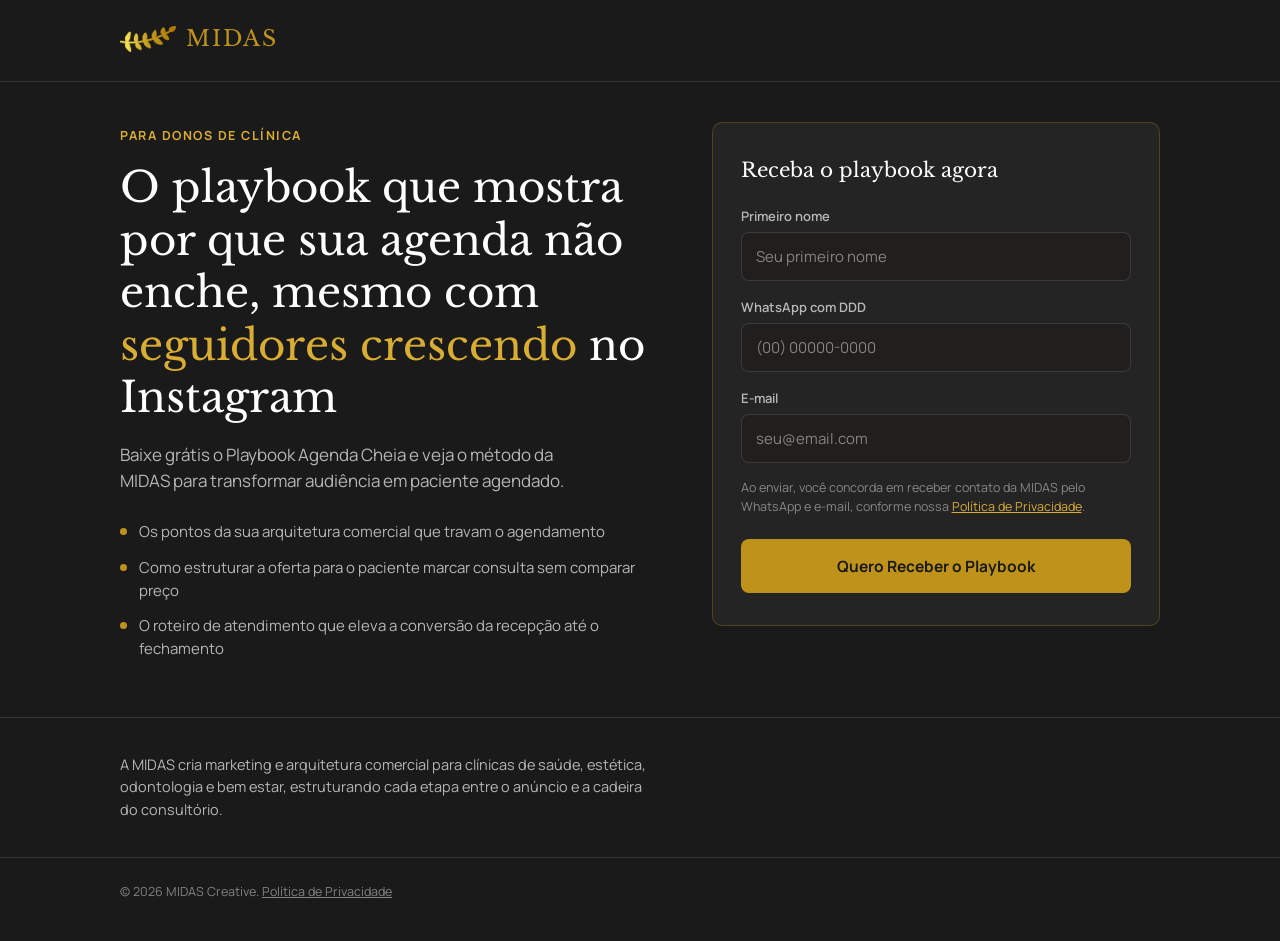
<file: index.html>
<!DOCTYPE html>
<html lang="pt-BR">
<head>
<meta charset="UTF-8">
<meta name="viewport" content="width=device-width, initial-scale=1.0">
<title>Playbook Agenda Cheia · MIDAS Creative</title>
<meta name="description" content="Baixe grátis o playbook da MIDAS e descubra por que sua clínica não enche a agenda, mesmo com seguidores crescendo no Instagram.">
<meta name="robots" content="noindex">

<link rel="preconnect" href="https://fonts.googleapis.com">
<link rel="preconnect" href="https://fonts.gstatic.com" crossorigin>
<link href="https://fonts.googleapis.com/css2?family=Libre+Baskerville:ital@0;1&family=Manrope:wght@400;500;600;700;800&display=swap" rel="stylesheet">

<link rel="stylesheet" href="styles.css">
</head>
<body>

<header class="site-header">
  <div class="container">
    <span class="logo">
      <picture>
        <source srcset="logo-midas.webp" type="image/webp">
        <img src="logo-midas.png" alt="MIDAS" class="logo-mark" width="513" height="240">
      </picture>
      <span class="wordmark">MIDA<span>S</span></span>
    </span>
  </div>
</header>

<main>
  <section class="hero">
    <div class="container hero-grid">

      <div class="hero-text">
        <span class="eyebrow">Para donos de clínica</span>
        <h1>O playbook que mostra por que sua agenda não enche, mesmo com <em>seguidores crescendo</em> no Instagram</h1>
        <p class="subheadline">Baixe grátis o Playbook Agenda Cheia e veja o método da MIDAS para transformar audiência em paciente agendado.</p>

        <ul class="bullets">
          <li>Os pontos da sua arquitetura comercial que travam o agendamento</li>
          <li>Como estruturar a oferta para o paciente marcar consulta sem comparar preço</li>
          <li>O roteiro de atendimento que eleva a conversão da recepção até o fechamento</li>
        </ul>
      </div>

      <div class="form-wrap">
        <div class="form-card">
          <h2>Receba o playbook agora</h2>

          <form id="leadForm" novalidate>

            <div class="field">
              <label for="nome">Primeiro nome</label>
              <input type="text" id="nome" name="nome" placeholder="Seu primeiro nome" autocomplete="given-name" required>
              <span class="field-error">Digite seu primeiro nome.</span>
            </div>

            <div class="field">
              <label for="whatsapp">WhatsApp com DDD</label>
              <input type="tel" id="whatsapp" name="whatsapp" placeholder="(00) 00000-0000" inputmode="numeric" autocomplete="tel" required>
              <span class="field-error">Digite um WhatsApp válido com DDD.</span>
            </div>

            <div class="field">
              <label for="email">E-mail</label>
              <input type="email" id="email" name="email" placeholder="seu@email.com" autocomplete="email" required>
              <span class="field-error">Digite um e-mail válido.</span>
            </div>

            <p class="form-note">Ao enviar, você concorda em receber contato da MIDAS pelo WhatsApp e e-mail, conforme nossa <a href="politica-de-privacidade.html" target="_blank" rel="noopener">Política de Privacidade</a>.</p>

            <input type="hidden" name="utm_source" id="utm_source">
            <input type="hidden" name="utm_medium" id="utm_medium">
            <input type="hidden" name="utm_campaign" id="utm_campaign">
            <input type="hidden" name="utm_content" id="utm_content">
            <input type="hidden" name="utm_term" id="utm_term">
            <input type="hidden" name="fbclid" id="fbclid">
            <input type="hidden" name="gclid" id="gclid">
            <input type="hidden" name="qualificado" id="qualificado">

            <button type="submit" class="btn-primary" id="submitBtn">Quero Receber o Playbook</button>

            <div class="form-feedback error" id="formFeedback"></div>
          </form>
        </div>
      </div>

    </div>
  </section>

  <section class="authority">
    <div class="container">
      <p>A MIDAS cria marketing e arquitetura comercial para clínicas de saúde, estética, odontologia e bem estar, estruturando cada etapa entre o anúncio e a cadeira do consultório.</p>
    </div>
  </section>
</main>

<footer class="site-footer">
  <div class="container">
    <p>© 2026 MIDAS Creative. <a href="politica-de-privacidade.html">Política de Privacidade</a></p>
  </div>
</footer>

<script src="script.js"></script>
</body>
</html>
</file>
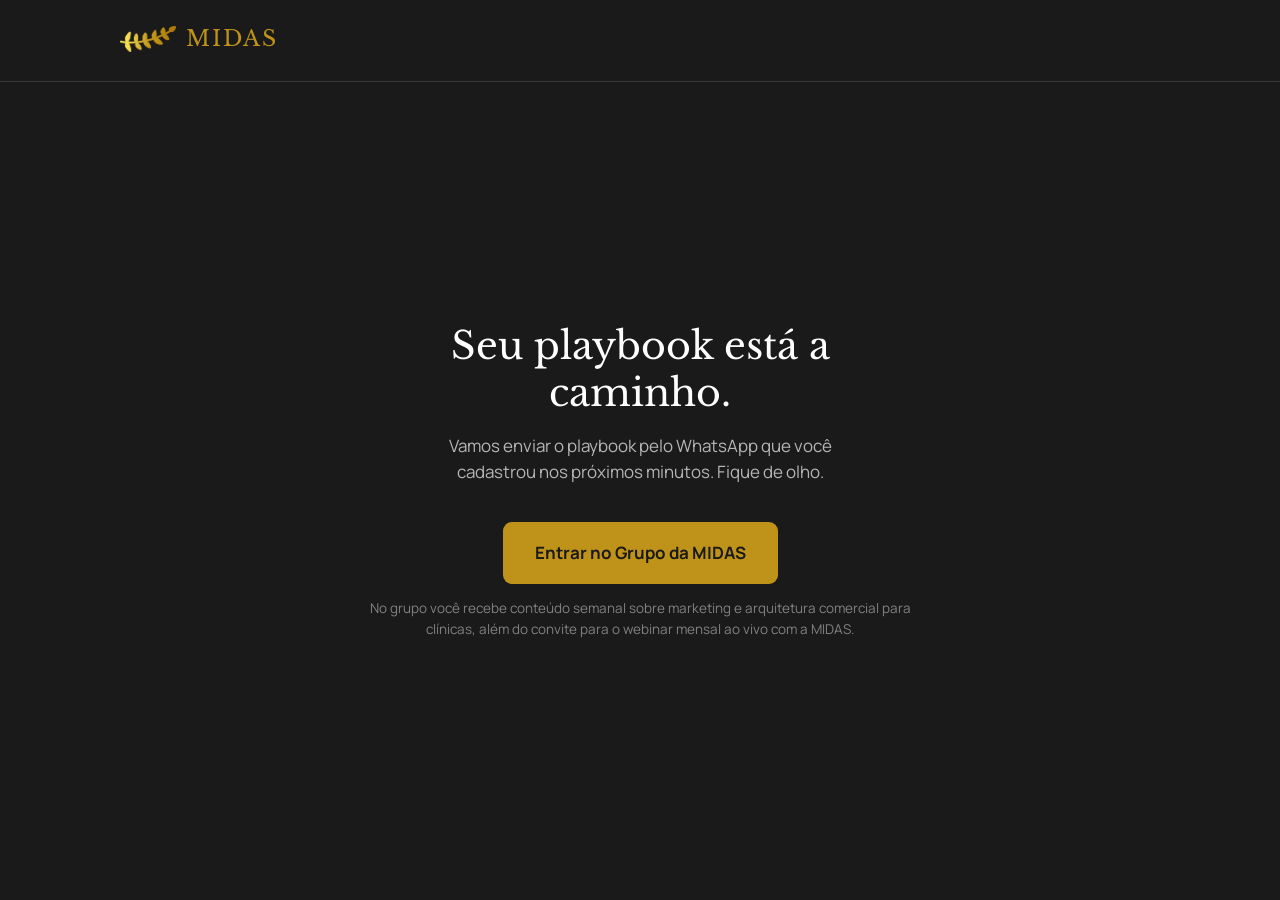
<file: obrigado.html>
<!DOCTYPE html>
<html lang="pt-BR">
<head>
<meta charset="UTF-8">
<meta name="viewport" content="width=device-width, initial-scale=1.0">
<title>Obrigado · MIDAS Creative</title>
<meta name="robots" content="noindex">

<link rel="preconnect" href="https://fonts.googleapis.com">
<link rel="preconnect" href="https://fonts.gstatic.com" crossorigin>
<link href="https://fonts.googleapis.com/css2?family=Libre+Baskerville:ital@0;1&family=Manrope:wght@400;500;600;700;800&display=swap" rel="stylesheet">

<link rel="stylesheet" href="styles.css">
</head>
<body>

<header class="site-header">
  <div class="container">
    <span class="logo">
      <picture>
        <source srcset="logo-midas.webp" type="image/webp">
        <img src="logo-midas.png" alt="MIDAS" class="logo-mark" width="513" height="240">
      </picture>
      <span class="wordmark">MIDA<span>S</span></span>
    </span>
  </div>
</header>

<main class="thanks-main">
  <div class="container">
    <div class="thanks-content">

      <h1 id="thanksTitle">Seu playbook está a caminho.</h1>
      <p class="subheadline" id="thanksTitle-sub">Vamos enviar o playbook pelo WhatsApp que você cadastrou nos próximos minutos. Fique de olho.</p>

      <div class="cta-block">
        <a href="#" id="whatsappGroupLink" class="btn-cta" target="_blank" rel="noopener">Entrar no Grupo da MIDAS</a>
        <p class="cta-caption">No grupo você recebe conteúdo semanal sobre marketing e arquitetura comercial para clínicas, além do convite para o webinar mensal ao vivo com a MIDAS.</p>
      </div>

      <div class="qualified-block" id="qualifiedBlock" hidden>
        <h2>Pelo perfil da sua clínica, você pode falar direto com o Pedro.</h2>
        <p>Seu porte indica que vale uma conversa sobre como aplicar o playbook na prática dentro da sua clínica.</p>
        <a href="#" id="commercialLink" class="btn-secondary" target="_blank" rel="noopener">Agendar Conversa com o Pedro</a>
      </div>

    </div>
  </div>
</main>

<script src="script.js"></script>
</body>
</html>
</file>
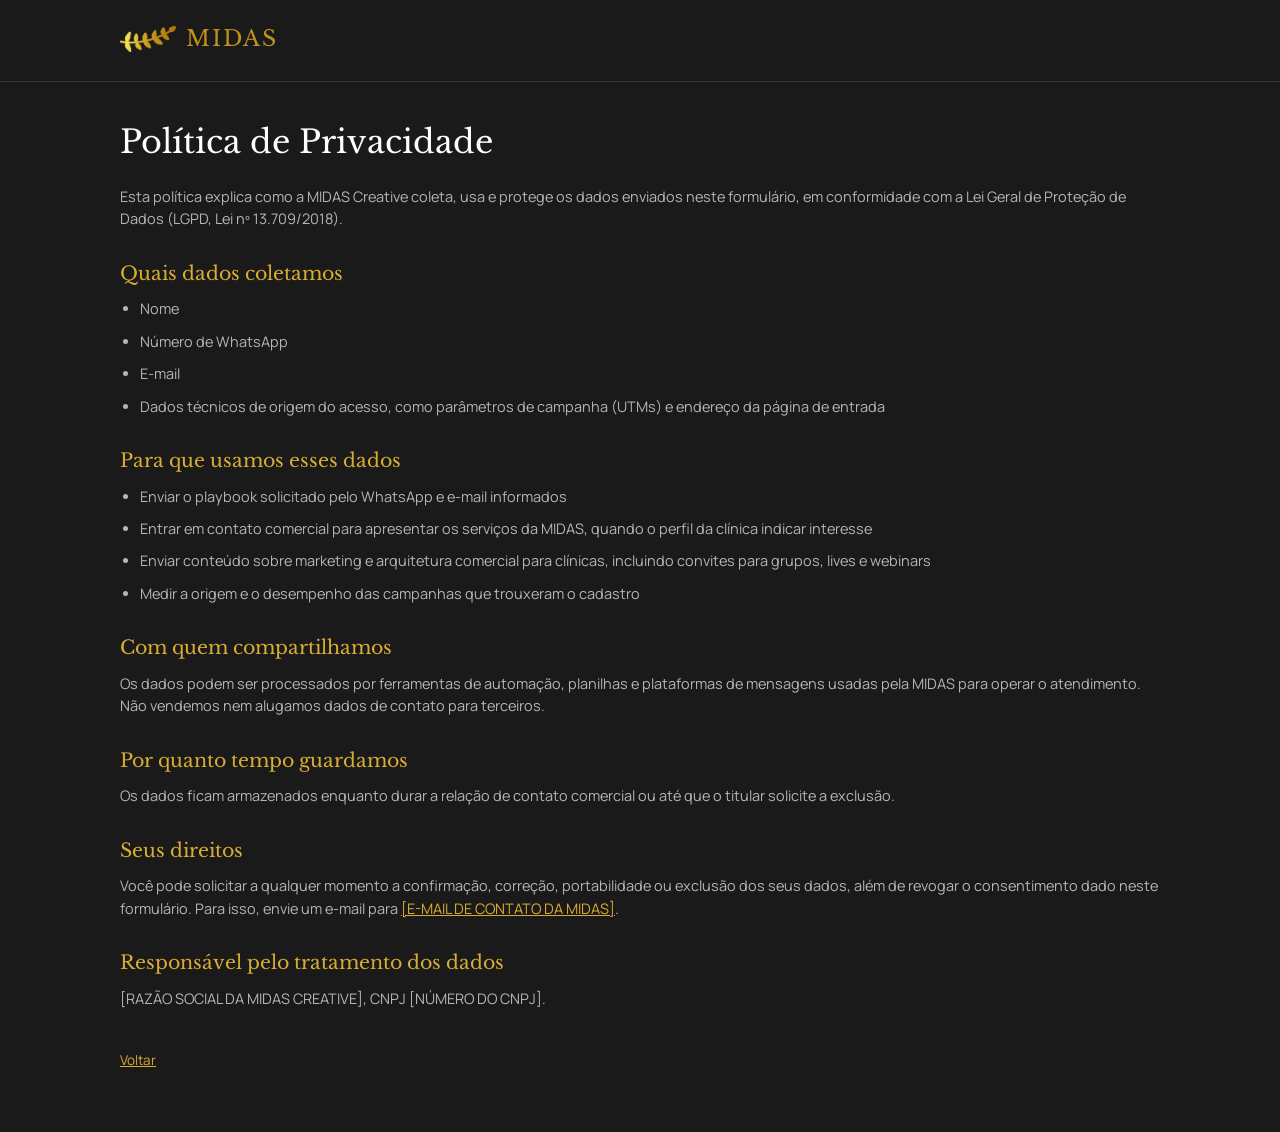
<file: politica-de-privacidade.html>
<!DOCTYPE html>
<html lang="pt-BR">
<head>
<meta charset="UTF-8">
<meta name="viewport" content="width=device-width, initial-scale=1.0">
<title>Política de Privacidade · MIDAS Creative</title>
<meta name="robots" content="noindex">

<link rel="preconnect" href="https://fonts.googleapis.com">
<link rel="preconnect" href="https://fonts.gstatic.com" crossorigin>
<link href="https://fonts.googleapis.com/css2?family=Libre+Baskerville:ital@0;1&family=Manrope:wght@400;500;600;700;800&display=swap" rel="stylesheet">

<link rel="stylesheet" href="styles.css">
</head>
<body>

<header class="site-header">
  <div class="container">
    <span class="logo">
      <picture>
        <source srcset="logo-midas.webp" type="image/webp">
        <img src="logo-midas.png" alt="MIDAS" class="logo-mark" width="513" height="240">
      </picture>
      <span class="wordmark">MIDA<span>S</span></span>
    </span>
  </div>
</header>

<main class="policy-main">
  <div class="container">
    <h1>Política de Privacidade</h1>
    <p>Esta política explica como a MIDAS Creative coleta, usa e protege os dados enviados neste formulário, em conformidade com a Lei Geral de Proteção de Dados (LGPD, Lei nº 13.709/2018).</p>

    <h2>Quais dados coletamos</h2>
    <ul>
      <li>Nome</li>
      <li>Número de WhatsApp</li>
      <li>E-mail</li>
      <li>Dados técnicos de origem do acesso, como parâmetros de campanha (UTMs) e endereço da página de entrada</li>
    </ul>

    <h2>Para que usamos esses dados</h2>
    <ul>
      <li>Enviar o playbook solicitado pelo WhatsApp e e-mail informados</li>
      <li>Entrar em contato comercial para apresentar os serviços da MIDAS, quando o perfil da clínica indicar interesse</li>
      <li>Enviar conteúdo sobre marketing e arquitetura comercial para clínicas, incluindo convites para grupos, lives e webinars</li>
      <li>Medir a origem e o desempenho das campanhas que trouxeram o cadastro</li>
    </ul>

    <h2>Com quem compartilhamos</h2>
    <p>Os dados podem ser processados por ferramentas de automação, planilhas e plataformas de mensagens usadas pela MIDAS para operar o atendimento. Não vendemos nem alugamos dados de contato para terceiros.</p>

    <h2>Por quanto tempo guardamos</h2>
    <p>Os dados ficam armazenados enquanto durar a relação de contato comercial ou até que o titular solicite a exclusão.</p>

    <h2>Seus direitos</h2>
    <p>Você pode solicitar a qualquer momento a confirmação, correção, portabilidade ou exclusão dos seus dados, além de revogar o consentimento dado neste formulário. Para isso, envie um e-mail para <a href="mailto:[E-MAIL DE CONTATO DA MIDAS]">[E-MAIL DE CONTATO DA MIDAS]</a>.</p>

    <h2>Responsável pelo tratamento dos dados</h2>
    <p>[RAZÃO SOCIAL DA MIDAS CREATIVE], CNPJ [NÚMERO DO CNPJ].</p>

    <a class="back-link" href="index.html">Voltar</a>
  </div>
</main>

</body>
</html>
</file>
<file: styles.css>
/* ============ MIDAS CREATIVE · IDENTIDADE VISUAL ============ */
:root{
  --black:#1A1A1A;
  --black-soft:#242424;
  --black-field:#201F1D;
  --gold:#BF931A;
  --gold-light:#D9AC33;
  --white:#FFFFFF;
  --text-dim:rgba(255,255,255,.68);
  --text-faint:rgba(255,255,255,.45);
  --border:rgba(191,147,26,.28);
  --border-soft:rgba(255,255,255,.12);
  --error:#E0573E;
  --font-sans:'Manrope',system-ui,-apple-system,sans-serif;
  --font-serif:'Libre Baskerville',Georgia,serif;
  --radius:10px;
}

*{box-sizing:border-box;margin:0;padding:0}

html{-webkit-text-size-adjust:100%}

body{
  background:var(--black);
  color:var(--white);
  font-family:var(--font-sans);
  font-size:16px;
  line-height:1.55;
  min-height:100vh;
}

img{max-width:100%;display:block}

a{color:var(--gold-light)}

.container{
  width:100%;
  max-width:1080px;
  margin:0 auto;
  padding:0 20px;
}

/* ---------- Header ---------- */
.site-header{
  padding:22px 0;
  border-bottom:1px solid var(--border-soft);
}

.logo{
  display:inline-flex;
  align-items:center;
  gap:10px;
  font-family:var(--font-serif);
  font-size:22px;
  letter-spacing:2px;
  color:var(--white);
  text-decoration:none;
}

.logo span{color:var(--gold)}

.logo-mark{
  height:26px;
  width:auto;
}

/* ---------- Hero / Cadastro ---------- */
.hero{
  padding:40px 0 56px;
}

.hero-grid{
  display:flex;
  flex-direction:column;
  gap:36px;
}

.eyebrow{
  display:inline-block;
  font-size:12.5px;
  font-weight:700;
  letter-spacing:1.5px;
  text-transform:uppercase;
  color:var(--gold-light);
  margin-bottom:16px;
}

h1{
  font-family:var(--font-serif);
  font-size:clamp(28px,6vw,42px);
  line-height:1.25;
  font-weight:400;
  color:var(--white);
}

h1 em{
  font-style:normal;
  color:var(--gold-light);
}

.subheadline{
  margin-top:18px;
  font-size:17px;
  color:var(--text-dim);
  max-width:46ch;
}

.bullets{
  list-style:none;
  margin-top:26px;
  display:flex;
  flex-direction:column;
  gap:12px;
}

.bullets li{
  display:flex;
  gap:12px;
  align-items:flex-start;
  font-size:15px;
  color:var(--text-dim);
}

.bullets li::before{
  content:'';
  flex:0 0 auto;
  width:7px;
  height:7px;
  margin-top:8px;
  background:var(--gold);
  border-radius:50%;
}

/* ---------- Formulário ---------- */
.form-card{
  background:var(--black-soft);
  border:1px solid var(--border);
  border-radius:var(--radius);
  padding:26px 22px;
}

.form-card h2{
  font-family:var(--font-serif);
  font-size:20px;
  font-weight:400;
  margin-bottom:20px;
  color:var(--white);
}

.field{
  margin-bottom:16px;
}

.field label{
  display:block;
  font-size:13px;
  font-weight:600;
  color:var(--text-dim);
  margin-bottom:6px;
}

.field input,
.field select{
  width:100%;
  background:var(--black-field);
  border:1px solid var(--border-soft);
  border-radius:8px;
  padding:13px 14px;
  font-family:var(--font-sans);
  font-size:15px;
  color:var(--white);
  appearance:none;
  -webkit-appearance:none;
}

.field select{
  background-image:url("data:image/svg+xml,%3Csvg xmlns='http://www.w3.org/2000/svg' width='14' height='9' viewBox='0 0 14 9'%3E%3Cpath d='M1 1l6 6 6-6' stroke='%23BF931A' stroke-width='1.6' fill='none' fill-rule='evenodd'/%3E%3C/svg%3E");
  background-repeat:no-repeat;
  background-position:right 14px center;
  padding-right:36px;
}

.field input::placeholder{color:var(--text-faint)}

.field input:focus,
.field select:focus{
  outline:none;
  border-color:var(--gold);
  box-shadow:0 0 0 3px rgba(191,147,26,.18);
}

.field-error{
  display:none;
  margin-top:6px;
  font-size:12.5px;
  color:var(--error);
}

.field.has-error input,
.field.has-error select{
  border-color:var(--error);
}

.field.has-error .field-error{
  display:block;
}

.form-note{
  font-size:12.5px;
  color:var(--text-faint);
  line-height:1.5;
  margin:16px 0 22px;
}

.form-note a{
  color:var(--gold-light);
  text-decoration:underline;
}

.btn-primary{
  width:100%;
  background:var(--gold);
  color:var(--black);
  border:none;
  border-radius:8px;
  padding:16px 20px;
  font-family:var(--font-sans);
  font-size:15.5px;
  font-weight:700;
  cursor:pointer;
  transition:background .15s ease, opacity .15s ease, transform .1s ease;
}

.btn-primary:hover:not(:disabled){
  background:var(--gold-light);
}

.btn-primary:active:not(:disabled){
  transform:translateY(1px);
}

.btn-primary:disabled{
  opacity:.6;
  cursor:not-allowed;
}

.form-feedback{
  display:none;
  margin-top:14px;
  padding:12px 14px;
  border-radius:8px;
  font-size:13.5px;
}

.form-feedback.show{display:block}

.form-feedback.error{
  background:rgba(224,87,62,.12);
  border:1px solid rgba(224,87,62,.4);
  color:#F0A292;
}

/* ---------- Autoridade ---------- */
.authority{
  padding:36px 0;
  border-top:1px solid var(--border-soft);
}

.authority p{
  font-size:14.5px;
  color:var(--text-dim);
  max-width:60ch;
}

/* ---------- Footer ---------- */
.site-footer{
  padding:24px 0 40px;
  border-top:1px solid var(--border-soft);
}

.site-footer p{
  font-size:12.5px;
  color:var(--text-faint);
}

.site-footer a{
  color:var(--text-faint);
  text-decoration:underline;
}

/* ---------- Página de Obrigado ---------- */
.thanks-main{
  min-height:calc(100vh - 90px);
  display:flex;
  align-items:center;
}

.thanks-content{
  padding:48px 0 60px;
  text-align:center;
  max-width:560px;
  margin:0 auto;
}

.thanks-content h1{
  font-size:clamp(26px,6.5vw,38px);
}

.thanks-content .subheadline{
  margin:16px auto 0;
}

.cta-block{
  margin-top:36px;
}

.btn-cta{
  display:inline-block;
  background:var(--gold);
  color:var(--black);
  font-weight:700;
  font-size:17px;
  text-decoration:none;
  padding:18px 32px;
  border-radius:9px;
  width:100%;
}

.cta-caption{
  margin-top:14px;
  font-size:13.5px;
  color:var(--text-faint);
}

.qualified-block{
  margin-top:44px;
  padding:26px 22px;
  background:var(--black-soft);
  border:1px solid var(--border);
  border-radius:var(--radius);
}

.qualified-block h2{
  font-family:var(--font-serif);
  font-weight:400;
  font-size:19px;
  margin-bottom:10px;
}

.qualified-block p{
  font-size:14px;
  color:var(--text-dim);
  margin-bottom:18px;
}

.btn-secondary{
  display:inline-block;
  background:transparent;
  color:var(--gold-light);
  border:1px solid var(--gold);
  font-weight:700;
  font-size:14.5px;
  text-decoration:none;
  padding:13px 22px;
  border-radius:8px;
  width:100%;
  text-align:center;
}

/* ---------- Política de Privacidade ---------- */
.policy-main{
  padding:40px 0 60px;
}

.policy-main h1{
  font-size:clamp(24px,5vw,32px);
  margin-bottom:24px;
}

.policy-main h2{
  font-family:var(--font-serif);
  font-weight:400;
  font-size:19px;
  margin:28px 0 10px;
  color:var(--gold-light);
}

.policy-main p,
.policy-main li{
  font-size:14.5px;
  color:var(--text-dim);
  margin-bottom:10px;
}

.policy-main ul{
  padding-left:20px;
}

.back-link{
  display:inline-block;
  margin-top:30px;
  font-size:13.5px;
}

/* ---------- Breakpoints ---------- */
@media (min-width:900px){
  .hero-grid{
    flex-direction:row;
    align-items:flex-start;
    gap:60px;
  }

  .hero-text{flex:1 1 50%}
  .form-wrap{flex:1 1 42%}

  .form-card{padding:32px 28px}

  .btn-cta{width:auto}
  .btn-secondary{width:auto}
}
</file>
